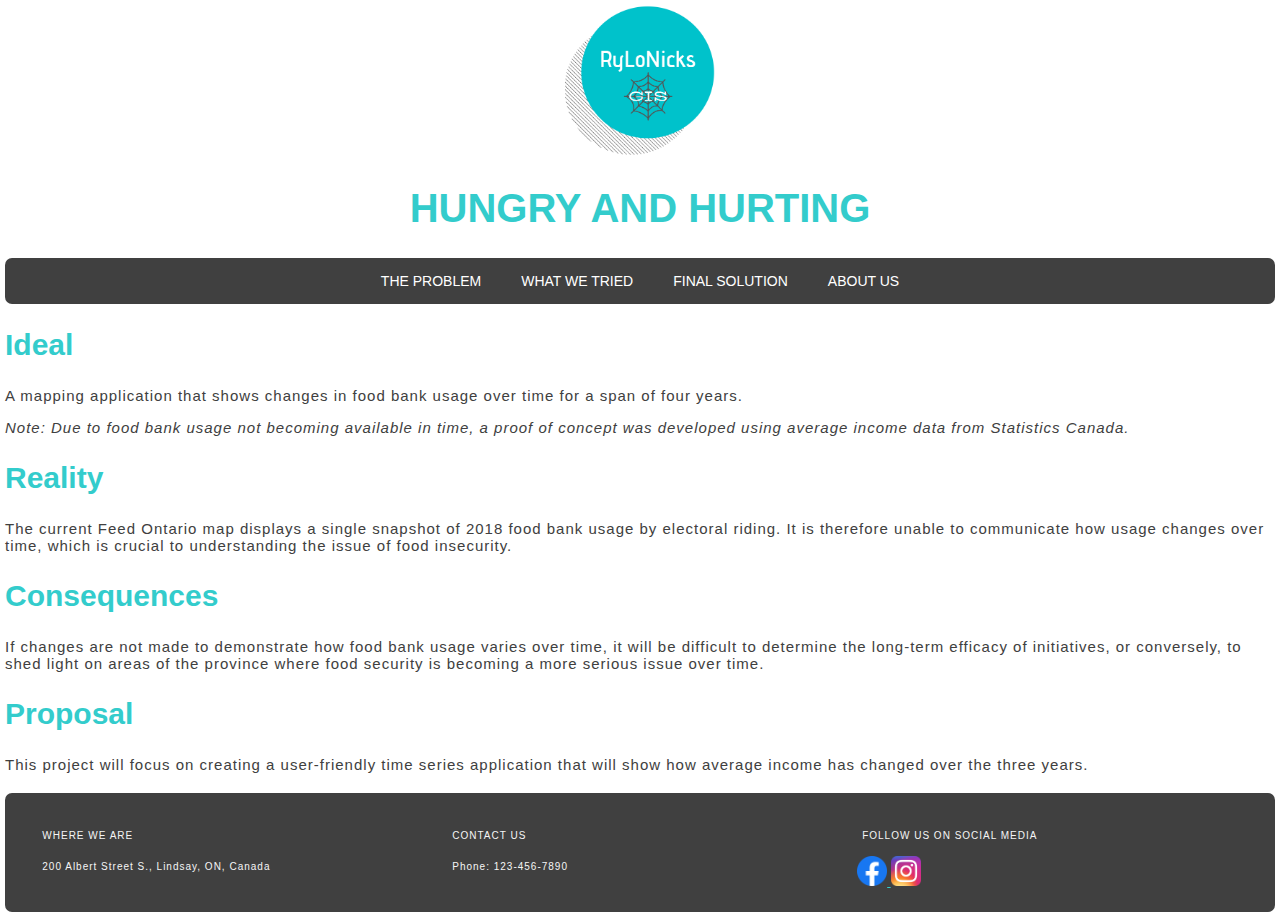
<file: index.html>
<!DOCTYPE html>
<html lang=en>
<head>
<meta charset="UTF-8"/>
<meta name="viewport" content="width=device-width, initial-scale=1"/>
<link href="style.css" rel="stylesheet" type="text/css"/>
<title>Hungry and Hurting</title>
</head>
<body>

  <!-- HEADER -->
<header>
  <img src="images/RyLoNics2.png" width="150" height="150" alt="Team logo: RyLoNicks">
  <h1>HUNGRY AND HURTING</h1>
</header>

<!-- NAVIGATION SECTION -->
<nav> <!-- inspired by the navigation list at https://www.w3schools.com/html/tryit.asp?filename=tryhtml_layout_float -->
  <div class="navbar">
      <div class="navbarlist"><a href="index.html">THE PROBLEM</a></div>
      <div class="navbarlist"><a href="WhatWeTried.html">WHAT WE TRIED</a></div>
      <div class="navbarlist"><a href="FinalSolution.html">FINAL SOLUTION</a></div>
      <div class="navbarlist"><a href="AboutUs.html">ABOUT US</a></div>
  </div>
</nav>


<!-- MAIN SECTION WITH BODY OF TEXT -->
<h2>Ideal</h2>
<p>A mapping application that shows changes in food bank usage over time for a span of four years.</p>
<p><i>Note: Due to food bank usage not becoming available in time, a proof of concept was developed using average income data from Statistics Canada.</i></p>

<h2>Reality</h2>
<p>The current Feed Ontario map displays a single snapshot of 2018 food bank usage by electoral riding. It is therefore unable to communicate how usage changes over time, which is crucial to understanding the issue of food insecurity. </p>

<h2>Consequences</h2>
<p>If changes are not made to demonstrate how food bank usage varies over time, it will be difficult to determine the long-term efficacy of initiatives, or conversely, to shed light on areas of the province where food security is becoming a more serious issue over time.</p>

<h2>Proposal</h2>
<p>This project will focus on creating a user-friendly time series application that will show how average income has changed over the three years.</p>


      

<!-- FOOTER -->
<footer>
  <div class="row">
      <div class="column">
        <p class="information">WHERE WE ARE</p>
          <p class="information">200 Albert Street S., Lindsay, ON, Canada</p>
      </div>
      
      <div class="column">
          <p class="information">CONTACT US</p>
            <p class="information">Phone: 123-456-7890</p>
      </div>
  
      <div class="column">
        <p class="information">FOLLOW US ON SOCIAL MEDIA</p>
        <a href="https://www.facebook.com/lakeheaduglobetrotters/">
          <img src="images/facebook.png" alt="facebook logo" width='30' height='30'>
        </a>
        <a href="https://www.instagram.com/">
          <img src="images/instagramlogo.png" alt="instagram camera logo" width='30' height='30'>
        </a>
      </div>
  </div>
</footer>


</body>
</html>
</file>
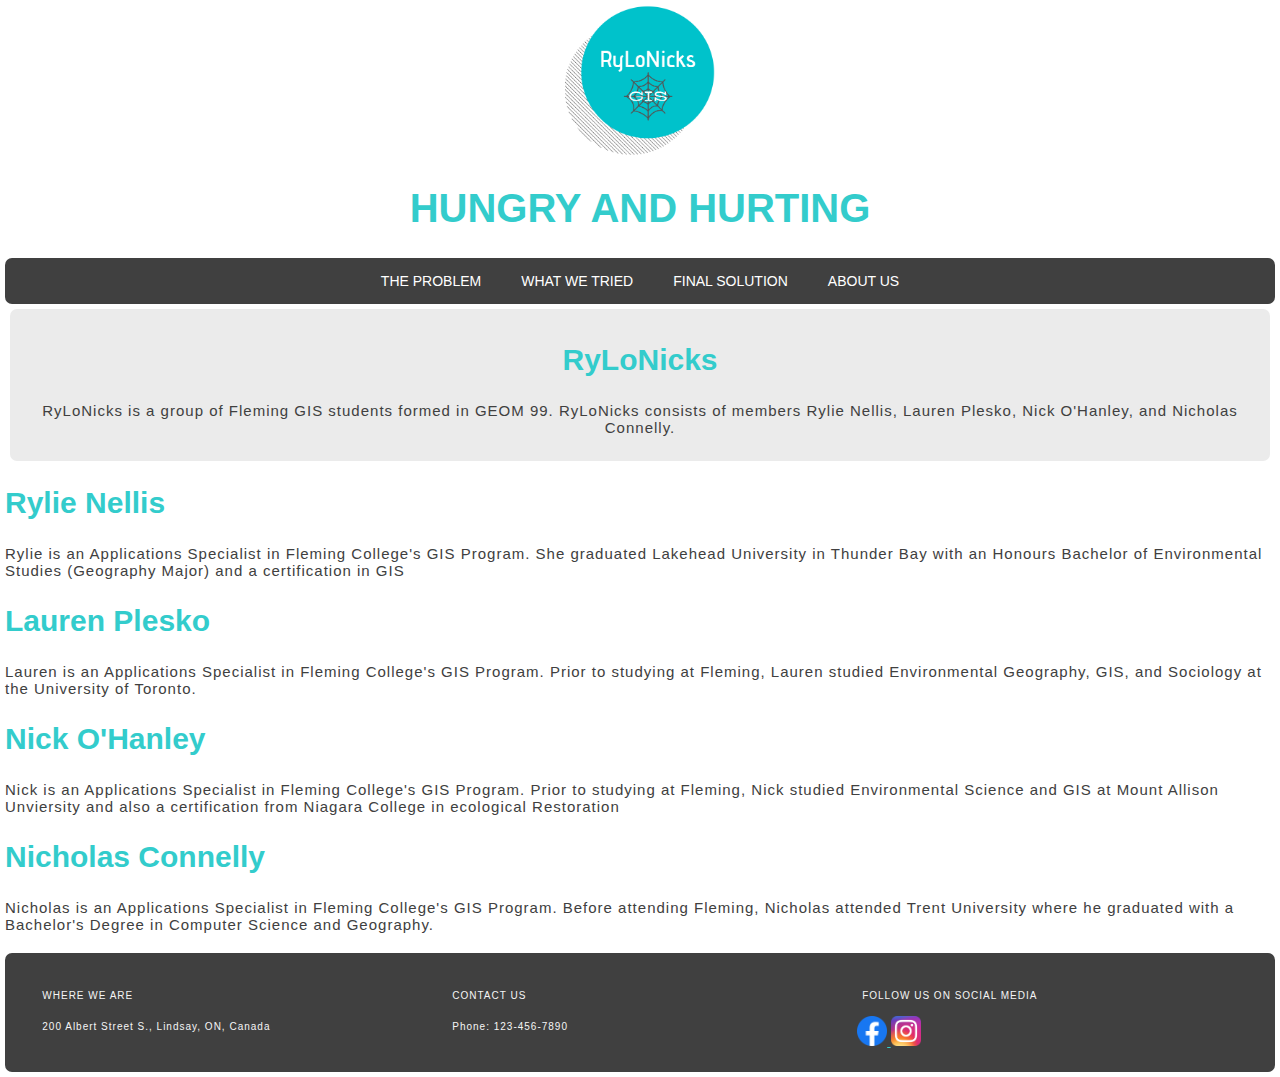
<file: AboutUs.html>
<!DOCTYPE html>
<html lang=en>
<head>
    <meta charset="UTF-8"/>
    <meta name="viewport" content="width=device-width, initial-scale=1"/>
    <link href="style.css" rel="stylesheet" type="text/css"/>
    <title>Hungry and Hurting</title>
</head>
<body>

<!-- HEADER -->
<header>
    <img src="images/RyLoNics2.png" width="150" height="150" alt="Team logo: RyLoNicks">
    <h1>HUNGRY AND HURTING</h1>
</header>

<!-- NAVIGATION SECTION -->
<nav> <!-- inspired by the navigation list at https://www.w3schools.com/html/tryit.asp?filename=tryhtml_layout_float -->
    <div class="navbar">
        <div class="navbarlist"><a href="index.html">THE PROBLEM</a></div>
        <div class="navbarlist"><a href="WhatWeTried.html">WHAT WE TRIED</a></div>
        <div class="navbarlist"><a href="FinalSolution.html">FINAL SOLUTION</a></div>
        <div class="navbarlist"><a href="AboutUs.html">ABOUT US</a></div>
    </div>
</nav>

<!-- MAIN SECTION WITH BODY OF TEXT -->
<div class="centered">
    <h2>RyLoNicks</h2>
    <p>RyLoNicks is a group of Fleming GIS students formed in GEOM 99.  RyLoNicks consists of members Rylie Nellis, Lauren Plesko, Nick O'Hanley, and Nicholas Connelly. </p>
</div>
<h2>Rylie Nellis</h2>
<p>Rylie is an Applications Specialist in Fleming College's GIS Program. She graduated Lakehead University in Thunder Bay with an Honours Bachelor of Environmental Studies (Geography Major) and a certification in GIS</p>

<h2>Lauren Plesko</h2>
<p>Lauren is an Applications Specialist in Fleming College's GIS Program.  Prior to studying at Fleming, Lauren studied Environmental Geography, GIS, and Sociology at the University of Toronto.</p>

<h2>Nick O'Hanley</h2>
<p>Nick is an Applications Specialist in Fleming College's GIS Program. Prior to studying at Fleming, Nick studied Environmental Science and GIS at Mount Allison Unviersity and also a certification from Niagara College in ecological Restoration</p>

<h2>Nicholas Connelly</h2>
<p>Nicholas is an Applications Specialist in Fleming College's GIS Program.  Before attending Fleming, Nicholas attended Trent University where he graduated with a Bachelor's Degree in Computer Science and Geography.</p>


<!-- FOOTER -->
<footer>
    <div class="row">
        <div class="column">
            <p class="information">WHERE WE ARE</p>
            <p class="information">200 Albert Street S., Lindsay, ON, Canada</p>
        </div>

        <div class="column">
            <p class="information">CONTACT US</p>
            <p class="information">Phone: 123-456-7890</p>
        </div>

        <div class="column">
            <p class="information">FOLLOW US ON SOCIAL MEDIA</p>
            <a href="https://www.facebook.com/lakeheaduglobetrotters/">
                <img src="images/facebook.png" alt="facebook logo" width='30' height='30'>
            </a>
            <a href="https://www.instagram.com/">
                <img src="images/instagramlogo.png" alt="instagram camera logo" width='30' height='30'>
            </a>
        </div>
    </div>
</footer>


</body>
</html>
</file>
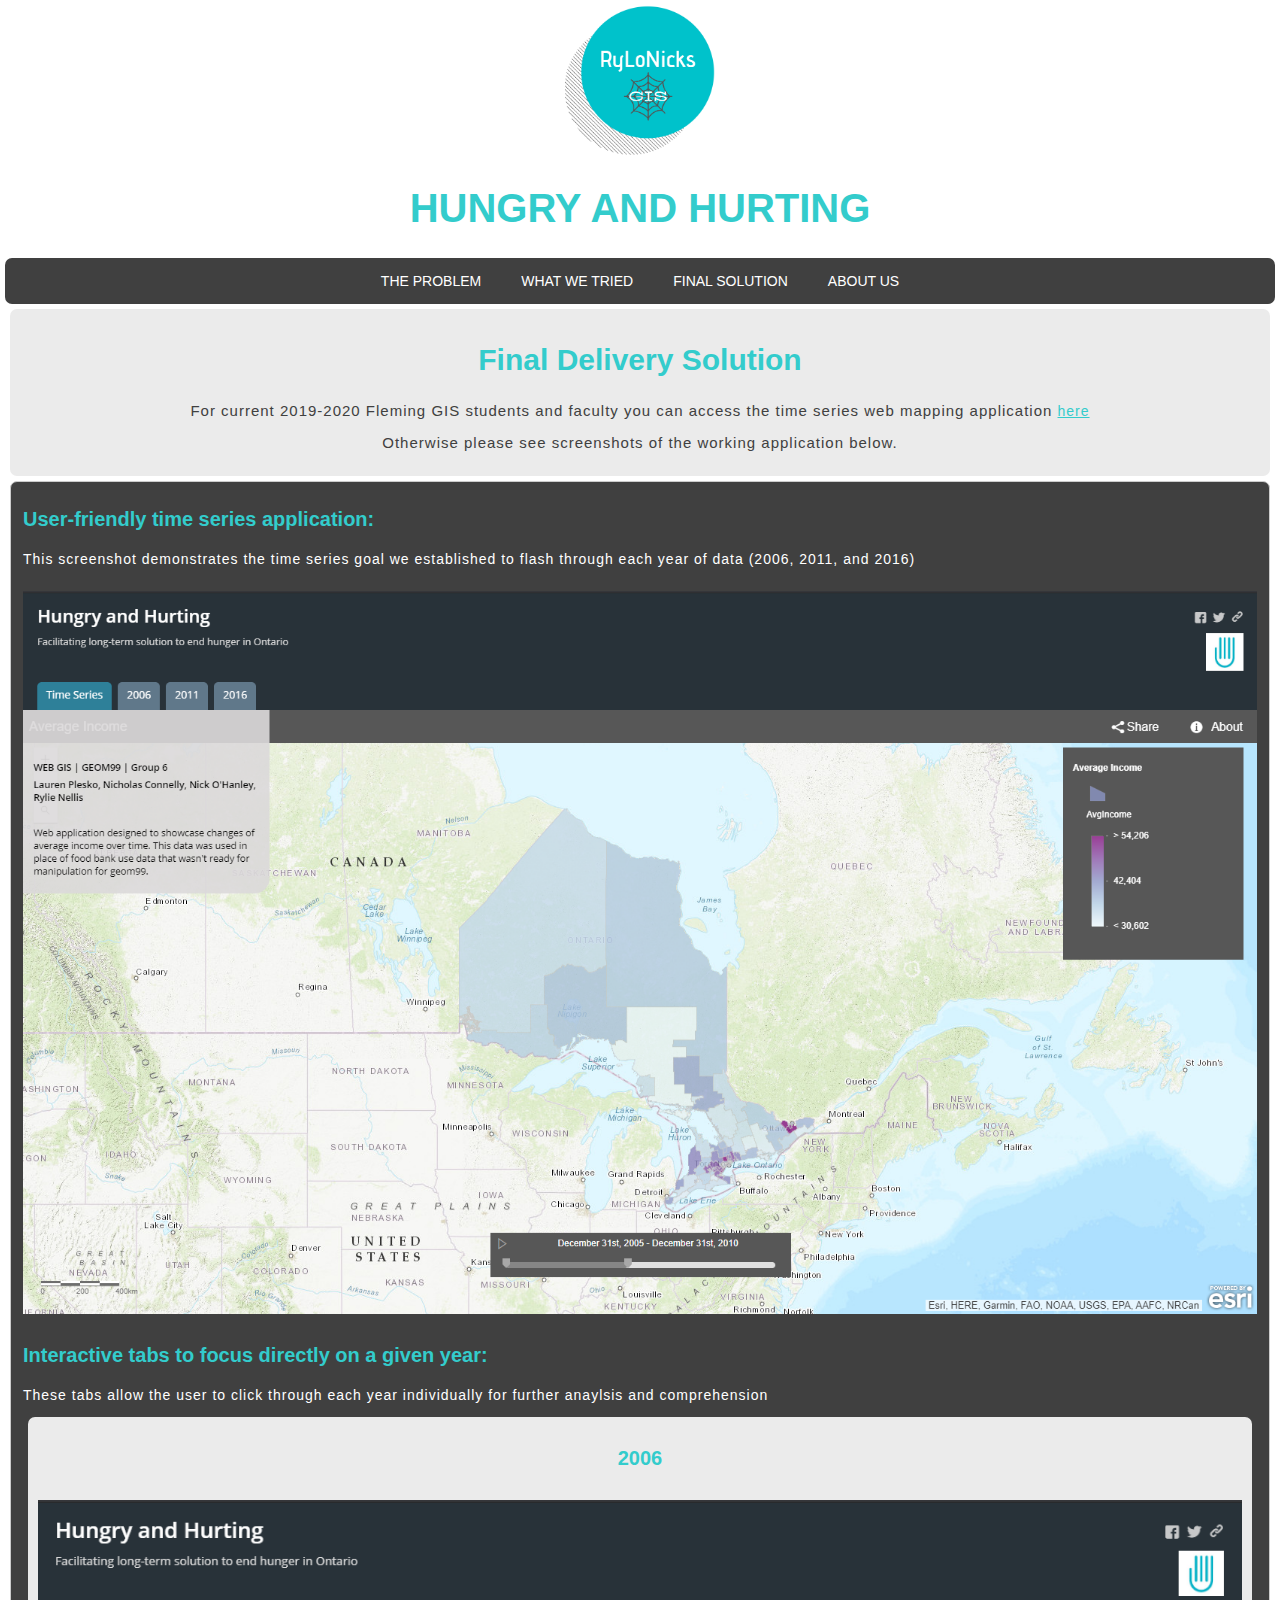
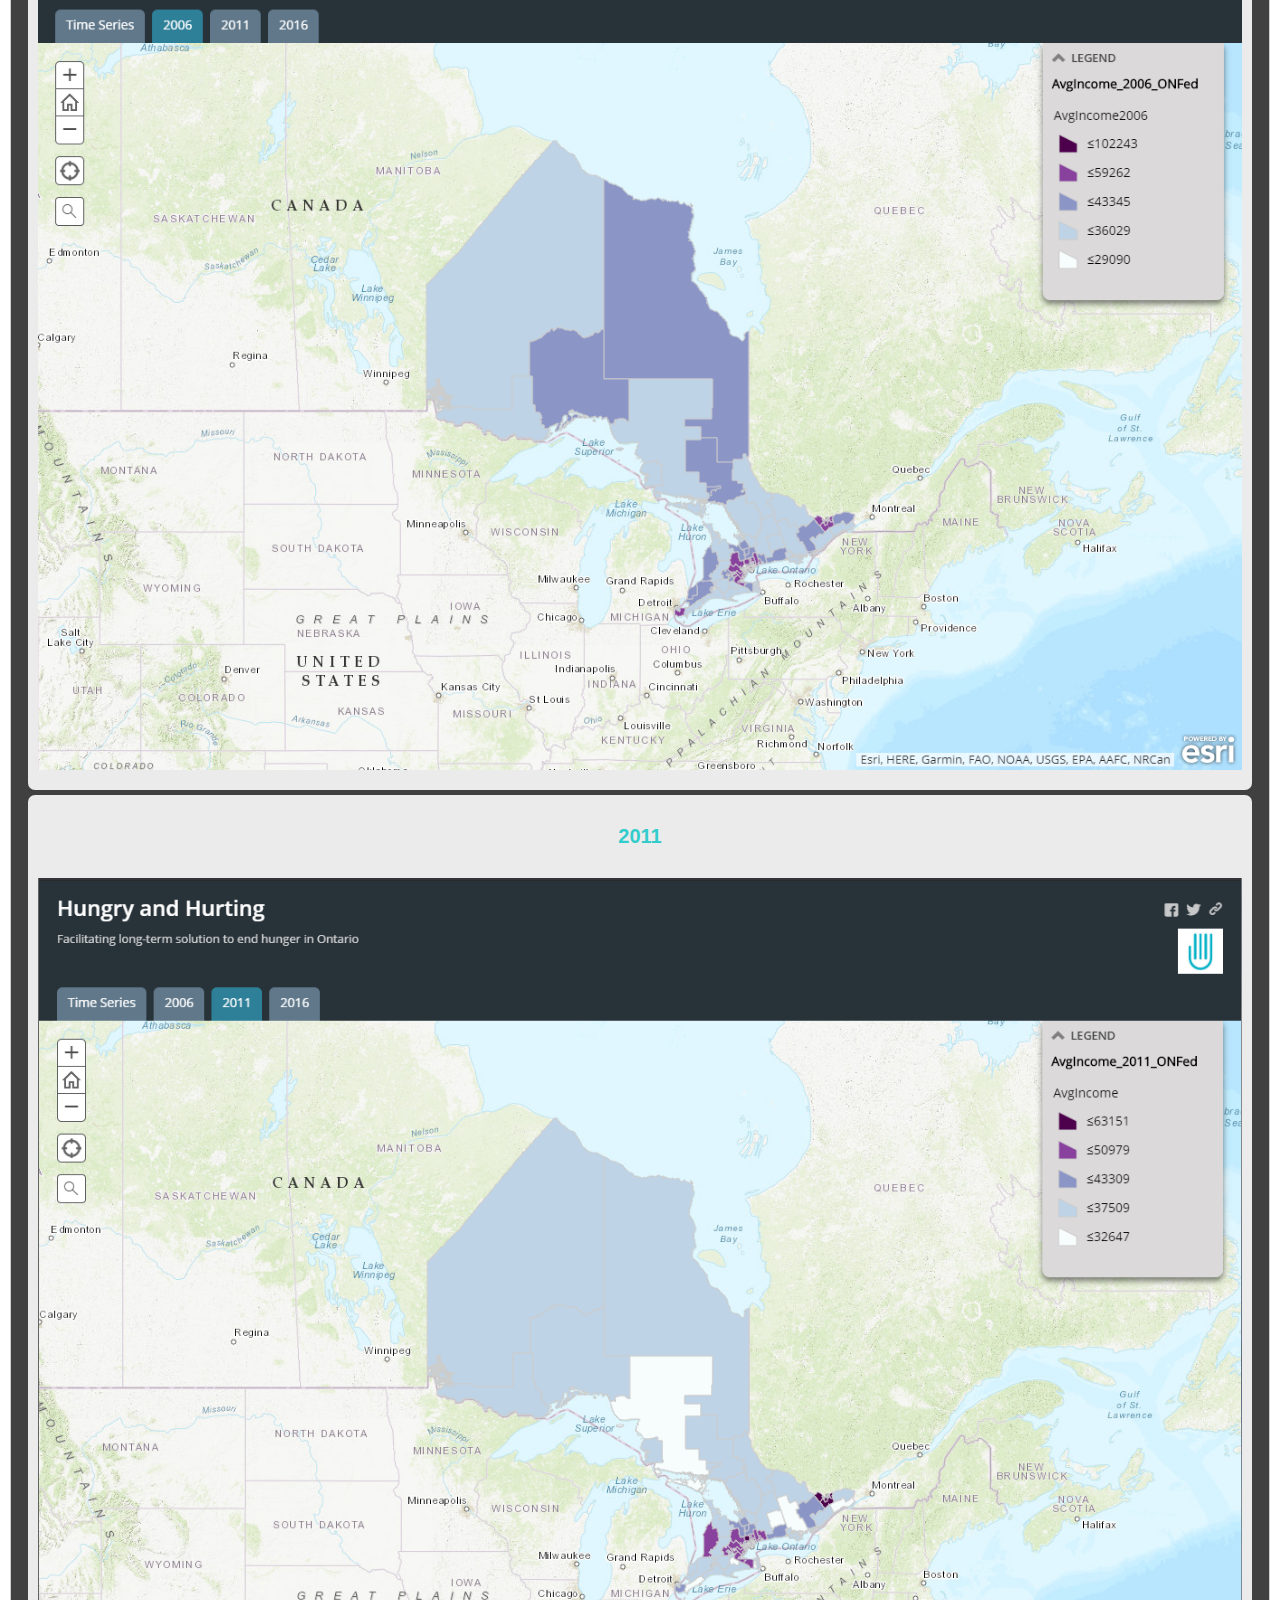
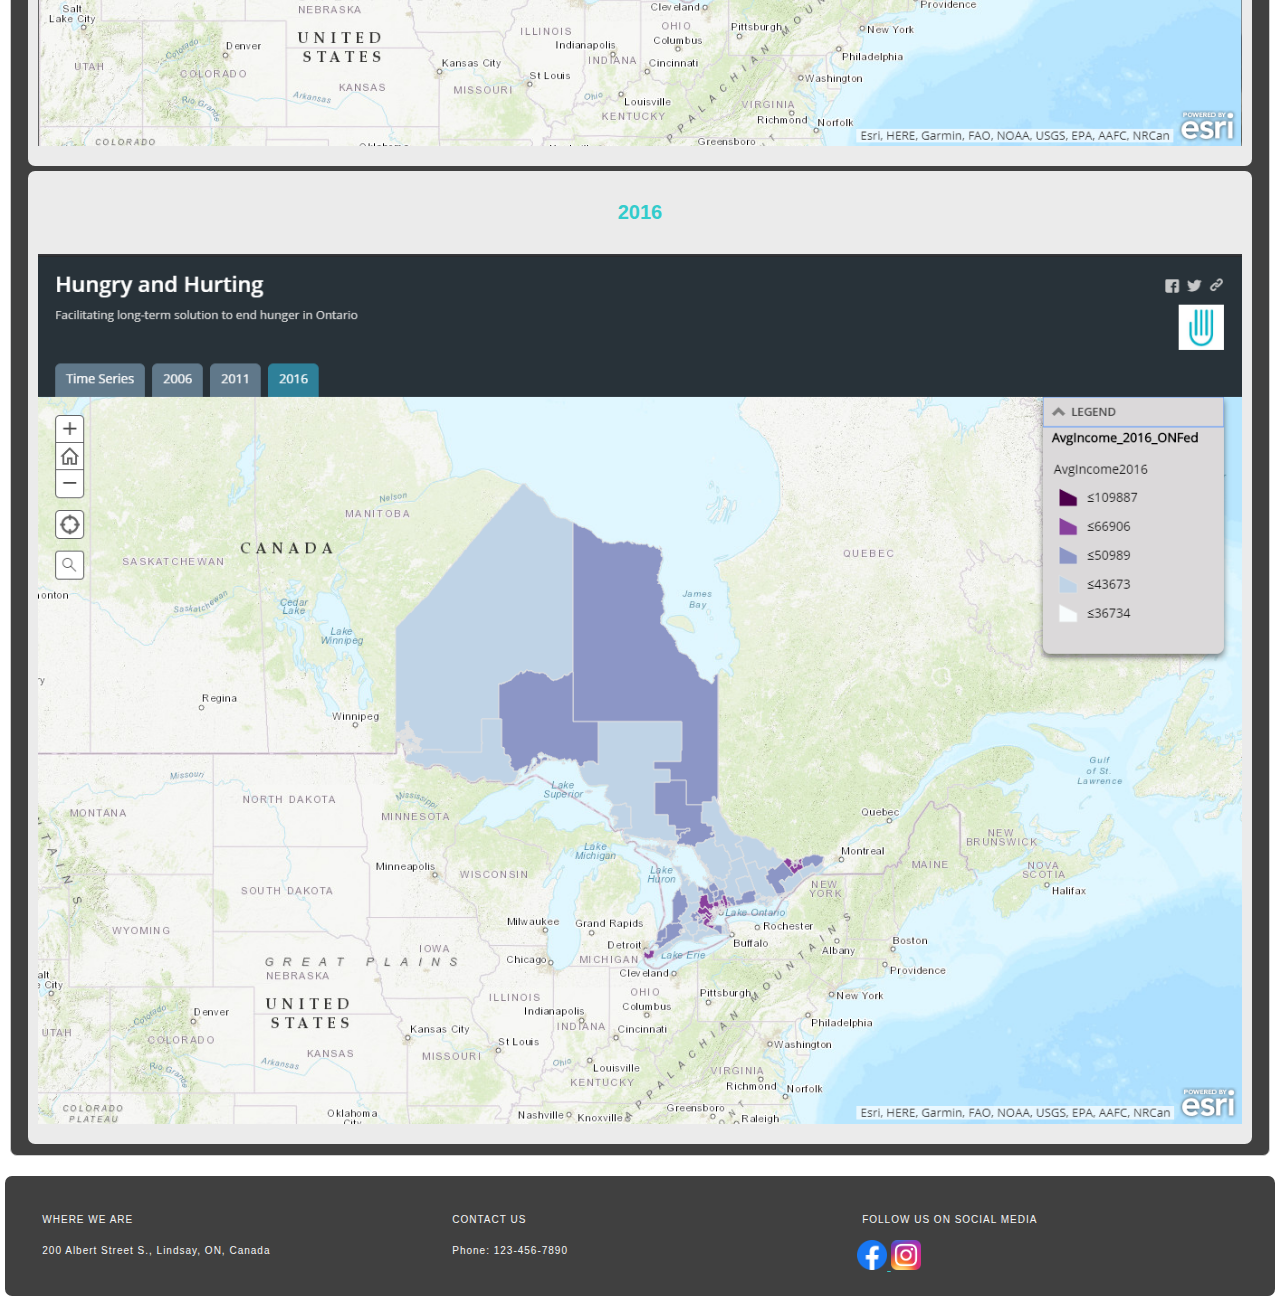
<file: FinalSolution.html>
<!DOCTYPE html>
<html lang=en>
<head>
<meta charset="UTF-8"/>
<meta name="viewport" content="width=device-width, initial-scale=1"/>
<link href="style.css" rel="stylesheet" type="text/css"/>
<title>Hungry and Hurting</title>
</head>
<body>

  <!-- HEADER -->
<header>
  <img src="images/RyLoNics2.png" width="150" height="150" alt="Team logo: RyLoNicks"> 
  <h1>HUNGRY AND HURTING</h1>
</header>

<!-- NAVIGATION SECTION -->
<nav> <!-- inspired by the navigation list at https://www.w3schools.com/html/tryit.asp?filename=tryhtml_layout_float -->
  <div class="navbar">
      <div class="navbarlist"><a href="index.html">THE PROBLEM</a></div>
      <div class="navbarlist"><a href="WhatWeTried.html">WHAT WE TRIED</a></div>
      <div class="navbarlist"><a href="FinalSolution.html">FINAL SOLUTION</a></div>
      <div class="navbarlist"><a href="AboutUs.html">ABOUT US</a></div>
  </div>
</nav>


<!-- MAIN SECTION WITH BODY OF TEXT -->
<div class="centered">
  <h2>Final Delivery Solution</h2>
  <p>For current 2019-2020 Fleming GIS students and faculty you can access the time series web mapping application <a href="https://fleming.maps.arcgis.com/apps/MapSeries/index.html?appid=2710138f6bfe4aa2ad1b115354d2aedf">here</a></p>
  <p>Otherwise please see screenshots of the working application below.</p>
</div>
<div class="finalsolution">
  <h3>User-friendly time series application:</h3>
  <p class="tabcontenttext">This screenshot demonstrates the time series goal we established to flash through each year of data (2006, 2011, and 2016)</p>
  
  <img src="images/final_solution.png" alt="Web app with time slider to show average income for 2006, 2011, and 2016" class="imgFit">

  <h3>Interactive tabs to focus directly on a given year: </h3>
  <p class="tabcontenttext">These tabs allow the user to click through each year individually for further anaylsis and comprehension </p>
  <div class="centered">
    <h3>2006</h3>
    <img src="images/AvgIncome2006.png" alt="Time Series 2006 tab showing data for average income by electoral riding for Ontario" class="imgFit">  
  </div>
  <div class="centered">
    <h3>2011</h3>
    <img src="images/AvgIncome2011.png" alt="Time Series 2011 tab showing data for average income by electoral riding for Ontario" class="imgFit">
  </div>
  <div class="centered">
    <h3>2016</h3>
    <img src="images/AvgIncome2016.png" alt="Time Series 2016 tab showing data for average income by electoral riding for Ontario" class="imgFit">
  </div>  
</div>

<!-- FOOTER -->
<footer>
  <div class="row">
      <div class="column">
        <p class="information">WHERE WE ARE</p>
          <p class="information">200 Albert Street S., Lindsay, ON, Canada</p>
      </div>
      
      <div class="column">
          <p class="information">CONTACT US</p>
            <p class="information">Phone: 123-456-7890</p>
      </div>
  
      <div class="column">
        <p class="information">FOLLOW US ON SOCIAL MEDIA</p>
        <a href="https://www.facebook.com/lakeheaduglobetrotters/">
          <img src="images/facebook.png" alt="facebook logo" width='30' height='30'>
        </a>
        <a href="https://www.instagram.com/">
          <img src="images/instagramlogo.png" alt="instagram camera logo" width='30' height='30'>
        </a>
      </div>
  </div>
</footer>


</body>
</html>
</file>
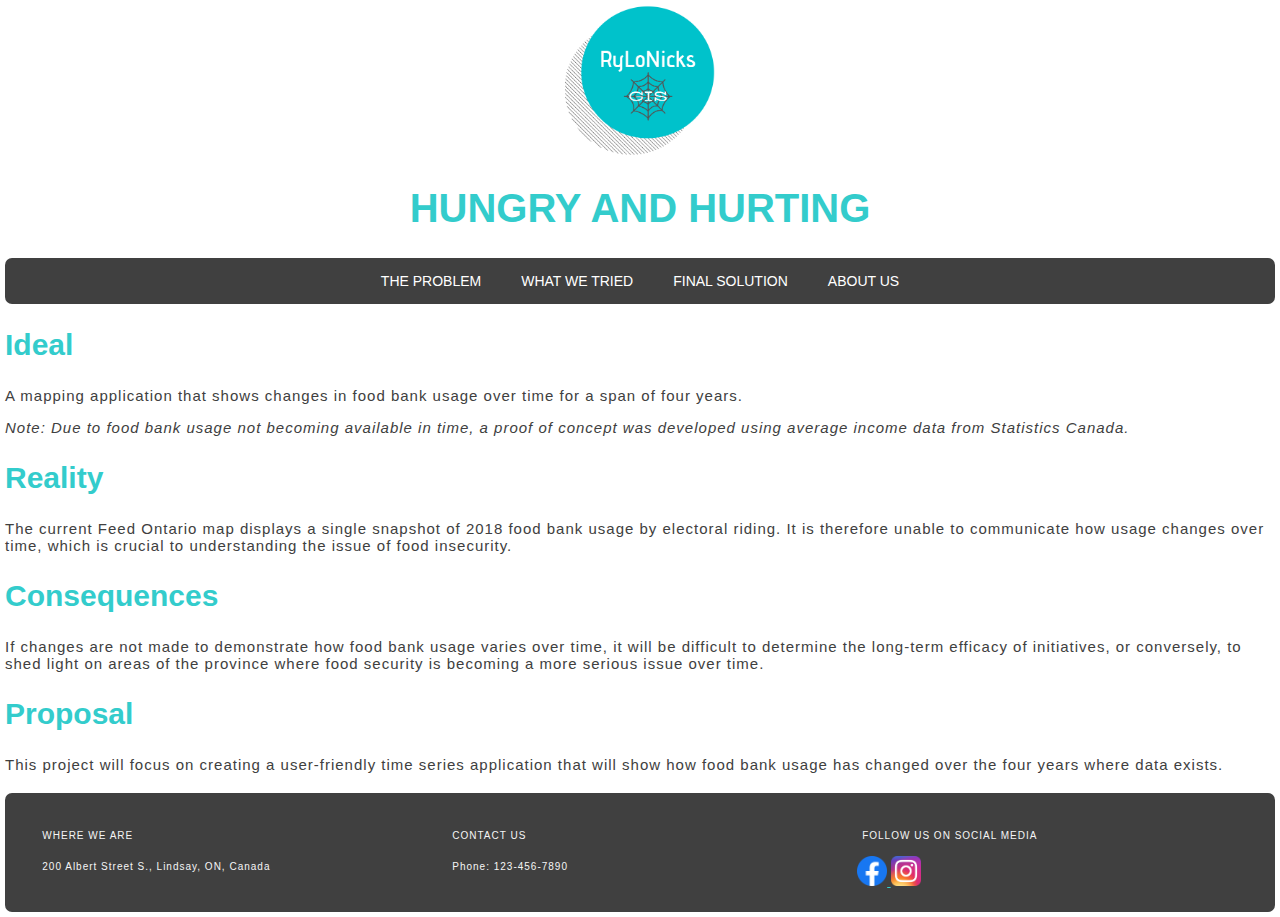
<file: TheProblem.html>
<!DOCTYPE html>
<html lang=en>
<head>
<meta charset="UTF-8"/>
<meta name="viewport" content="width=device-width, initial-scale=1"/>
<link href="style.css" rel="stylesheet" type="text/css"/>
<title>Hungry and Hurting</title>
</head>
<body>

  <!-- HEADER -->
<header>
  <img src="images/RyLoNics2.png" width="150" height="150" alt="Team logo: RyLoNicks">
  <h1>HUNGRY AND HURTING</h1>
</header>

<!-- NAVIGATION SECTION -->
<nav> <!-- inspired by the navigation list at https://www.w3schools.com/html/tryit.asp?filename=tryhtml_layout_float -->
  <div class="navbar">
      <div class="navbarlist"><a href="TheProblem.html">THE PROBLEM</a></div>
      <div class="navbarlist"><a href="WhatWeTried.html">WHAT WE TRIED</a></div>
      <div class="navbarlist"><a href="FinalSolution.html">FINAL SOLUTION</a></div>
      <div class="navbarlist"><a href="AboutUs.html">ABOUT US</a></div>
  </div>
</nav>


<!-- MAIN SECTION WITH BODY OF TEXT -->
<h2>Ideal</h2>
<p>A mapping application that shows changes in food bank usage over time for a span of four years.</p>
<p><i>Note: Due to food bank usage not becoming available in time, a proof of concept was developed using average income data from Statistics Canada.</i></p>

<h2>Reality</h2>
<p>The current Feed Ontario map displays a single snapshot of 2018 food bank usage by electoral riding. It is therefore unable to communicate how usage changes over time, which is crucial to understanding the issue of food insecurity. </p>

<h2>Consequences</h2>
<p>If changes are not made to demonstrate how food bank usage varies over time, it will be difficult to determine the long-term efficacy of initiatives, or conversely, to shed light on areas of the province where food security is becoming a more serious issue over time.</p>

<h2>Proposal</h2>
<p>This project will focus on creating a user-friendly time series application that will show how food bank usage has changed over the four years where data exists.</p>


      

<!-- FOOTER -->
<footer>
  <div class="row">
      <div class="column">
        <p class="information">WHERE WE ARE</p>
          <p class="information">200 Albert Street S., Lindsay, ON, Canada</p>
      </div>
      
      <div class="column">
          <p class="information">CONTACT US</p>
            <p class="information">Phone: 123-456-7890</p>
      </div>
  
      <div class="column">
        <p class="information">FOLLOW US ON SOCIAL MEDIA</p>
        <a href="https://www.facebook.com/lakeheaduglobetrotters/">
          <img src="images/facebook.png" alt="facebook logo" width='30' height='30'>
        </a>
        <a href="https://www.instagram.com/">
          <img src="images/instagramlogo.png" alt="instagram camera logo" width='30' height='30'>
        </a>
      </div>
  </div>
</footer>


</body>
</html>
</file>
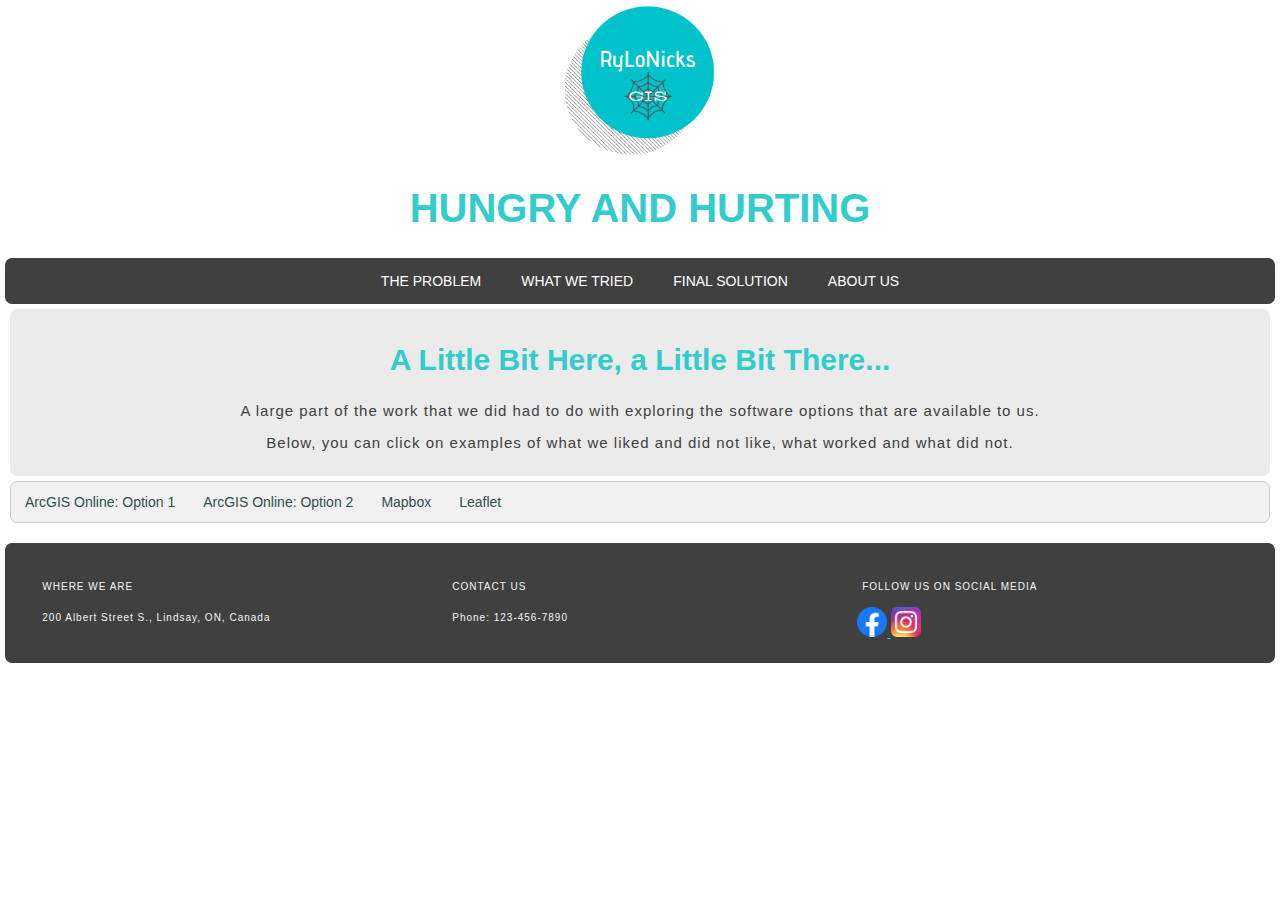
<file: WhatWeTried.html>
<!DOCTYPE html>
<html lang=en>
<head>
<meta charset="UTF-8"/>
<meta name="viewport" content="width=device-width, initial-scale=1"/>
<link href="style.css" rel="stylesheet" type="text/css"/>
<title>Hungry and Hurting</title>
</head>
<body>

  <!-- HEADER -->
<header> 
  <img src="images/RyLoNics2.png" width="150" height="150" alt="Team logo: RyLoNicks">
  <h1>HUNGRY AND HURTING</h1>
</header>

<!-- NAVIGATION SECTION -->
<nav> <!-- inspired by the navigation list at https://www.w3schools.com/html/tryit.asp?filename=tryhtml_layout_float -->
  <div class="navbar">
      <div class="navbarlist"><a href="index.html">THE PROBLEM</a></div>
      <div class="navbarlist"><a href="WhatWeTried.html">WHAT WE TRIED</a></div>
      <div class="navbarlist"><a href="FinalSolution.html">FINAL SOLUTION</a></div>
      <div class="navbarlist"><a href="AboutUs.html">ABOUT US</a></div>
  </div>
</nav>


<!-- MAIN SECTION WITH BODY OF TEXT -->
<div class="centered">
    <h2>A Little Bit Here, a Little Bit There...</h2>
    <p>A large part of the work that we did had to do with exploring the software options that are available to us.</p>
    <p>Below, you can click on examples of what we liked and did not like, what worked and what did not.</p>
</div>
    
<!--TABS SECTION-->
<!--Inspired by https://www.w3schools.com/howto/howto_js_tabs.asp-->
<script src="script.js"></script>
<div class="tab">
    <button class="tablinks" onclick="openName(event, 'AGOLTimeAware')" id="defaultOpen">ArcGIS Online: Option 1</button>
    <button class="tablinks" onclick="openName(event, 'AGOLDashboard')">ArcGIS Online: Option 2</button>
    <button class="tablinks" onclick="openName(event, 'Mapbox')">Mapbox</button>
    <button class="tablinks" onclick="openName(event, 'Leaflet')">Leaflet</button>
</div>


<!--TAB CONTENT -->

<div id="AGOLTimeAware" class="tabcontent">
    <h3>ArcGIS Online: Time Aware</h3>
    <h4>User Experience:</h4>
    <p class="tabcontenttext">When attempting to load the time series as a feature service within ArcGIS Online, only some portions of the polygon dataset would load, for unknown reasons.  Had to correctly format the dates and then export as a shapefile in order for ArcGIS Online to be able to recognize and set the time series.  Had to do some configuring with the web app but for some reason ArcGIS online formats dates oddly and I'm not sure why - the next step was to look into customizing the dates within github and changing the rendering speeds. (See below for limited options of data customization)</p>
    <img src="images/Timechanges.png" alt="AGOL online" class="imgFit">
    <p class="tabcontenttext">After rendering speeds were configured - the dates within the time series were tried to be altered for just 3 ticks where it displayed the data on the time series for data that was available but was unable to be accomplished after many attempts - the variables seem to be linked and would break every time I would alter some variable - A full list of confiugration list of time variables is listed below</p>
    <img src="images/Configuration.png" alt="congiguration" class="imgFit">
    <p class="tabcontenttext">Overall this was the most visually appealing and was decided on for the final solution in conjuction with the dashboard solution to provide clarity</p>
    <img src="images/timeaware1.png" alt="time" class="imgFit">
    <h4>Pros:</h4>
    <ul>
      <li class="tabcontenttext">relatively easy to configure and customize within the ArcGIS Online Environments - Date + times seem to be finicky</li>
      <li class="tabcontenttext">Visually appealing with a good user experience</li>
    </ul> 
    <h4>Cons:</h4>
    <ul>
      <li class="tabcontenttext">slow to render polygons - needs more configuration outside of the ArcGIS online environment</li>
      <li class="tabcontenttext">limits options to ESRI's suite of products</li>
      <li class="tabcontenttext">Difficult to configure specific time settings within the Javascript - only limited options available - often would break</li>
    </ul> 
    <h4>Future Possibilities:</h4>
    <ul>
      <li class="tabcontenttext">explore additional time changes within the code itself with more time</li>
      <li class="tabcontenttext">add contextal information for the dates instead of just a legend and color extras</li>
      <li class="tabcontenttext">add i-frames to the website to integrate the application if there was more time</li>
    </ul>
</div>

<div id="AGOLDashboard" class="tabcontent">
  <h3>ArcGIS Online: Dashboard</h3>
  <h4>User Experience:</h4>
  <p class="tabcontenttext">Wanted to explore other means of delivery through ESRI aside from the time series noted earlier.  AGOL Dashboard offered a way to import a web map and add supplementary data and widgets to further enhance the web map.  This product provided an easy way to configure the view. However, configuring a working layout that was also visually appealing proved to be very difficult as dashboard is very limiting in the sizing allowed for each individual widget. There was not a clear way to reduce the size of each widget to better use the available space.  Dashboard allowed for manual filtering (using a drop-down menu) based on the data within the web map.  Category selectors were able to highlight the data belonging to each census year and only display that year's data on the map.  Additionally, graphs and charts can be added to further supplement the web map.  The next steps for this form of delivery would be to further explore the widgets that could be used, as well as embedding the dashboard in a webpage.</p>
  <img src="images/Dashboardinitial.jpg" alt="AGOL Dashboard: Screenshot of the initial product with drop down menu for user to select year of interest" class="imgFit">
  <p class="tabcontenttext">After the initial Dashboard was created (above), more time was spent attempting to refine the product to provide an alternative to the AGOL Time Aware Solution.  In this iteration of the Dashboard (below), a pie chart was added to help display the overall average income values for each year.  Additionally, the pie chart partially served as an alternative to the drop down selector as selecting a portion of the pie chart will update the filter displayed on the map to show the selected year.  Unfortunately, this modification did not work as intended, as it clashed with the drop down selector. Using only the pie chart, there was no way of identifying which layer was being displayed until the user made a selection.  Although this option allowed for the display of the data and supplementary information, it did not offer enough flexibility to warrant use in the final product.</p>
  <img src="images/Dashboard2.jpg" alt="AGOL Dashboard: Screenshot of the refined product with pie chart selector" class="imgFit">
  <h4>Pros:</h4>
  <ul>
    <li class="tabcontenttext">easy to configure</li>
    <li class="tabcontenttext">easy to display web map(s)</li>
    <li class="tabcontenttext">additional widgets can be added</li>
    <li class="tabcontenttext">potential to be embedded in webpages</li>
    <li class="tabcontenttext">customizable layout</li>
    <li class="tabcontenttext">user can manually filter data by year using the dropdown (seen on left side)</li>
    <li class="tabcontenttext">pop ups available to display additional information</li>
  </ul>
  <h4>Cons:</h4>
  <ul>
    <li class="tabcontenttext">not a great deal of customization in terms of stylization</li>
    <li class="tabcontenttext">filtering of data by year must be done manually with the dropdown</li>
    <li class="tabcontenttext">need to refine dataset to ensure that popups make sense, or disable them altogether</li>
    <li class="tabcontenttext">slow to render polygons</li>
  </ul>
  <h4>Future Possibilities:</h4>
  <ul>
    <li class="tabcontenttext">explore additional widgets that may improve user experience</li>
    <li class="tabcontenttext">explore using Time-Aware map from above in the map frame</li>
  </ul>
</div>

<div id="Mapbox" class="tabcontent">   
    <h3>Mapbox</h3>
    <p class="tabcontenttext">Mapbox is a world-renowned open-source software that is used by recognized organizations such as Ancestry, the Weather Company, Facebook, Lonely Planet, Tableau and the list goes on.  Mapbox is a location data platform for both developers and designers and is available anywhere around the world with live updates happening every minute. A simple way to understand the Mapbox platform is to compare it to a pile of Lego blocks that users can use to assemble various web configurations to achieve their needs and tell their story.</p>
    <h4>User Experience:</h4>
    <p class="tabcontenttext">The goal in mind when exploring this option was to configure a readily available template for generating a time slider.  This appeared to be a relatively straightforward template to configure, but upon further inspection, it became apparent that it in fact requires a lot of configuration that we struggled to wrap our heads around.</p>
    <p class="tabcontenttext">We began by publishing the income layer to AGOL from ArcGIS Pro, once with time enabled on the layer, and once without.  From there, we began our adventure of attempting to dissect the Mapbox template of interest.  We had a difficult time configuring the code to display our map layers, as geoJSON is hard to understand as variables when there are so many for each electoral riding. We attempted to query the layers to represent a single year (Where YEAR = 2011) to draw the GeoJSON into the time series web application. This integration method proved unsuccessful and requires further exploration (perhaps with a hosted service on ArcGIS Server).</p>
    <p class="tabcontenttext">After dedicating many hours toward sorting out the variables in the code and deciphering how to integrate our service, we determined that it was not worth pouring more time into.  While this was a bit of a hard pill to swallow (we are very stubborn), this was the best decision for us, as we were starting to lean toward using ArcGIS.</p>
    <p class="tabcontenttext">For the sake of demonstrating the extent to which we could accomplish minor tasks related to Mapbox, the image below shows the time slider that we were attempting to configure.  We got as far as configuring the time slider to have three break points (2006, 2011, 2016), and configured a legend to display the income categories in our data.  Upon further investigating and enlightenment from guest lecturer Connor Houston, we were also able to configure a new tileset and embed it as a style, but only for one year of data. This means that the time slider is not interactive which was one of our primary objectives. Unfortunately, this was as far as we got.</p>
    <div class="iframeMap">
      <iframe title="Mapbox" src="https://rylienellis.github.io/geom99/TestingProject/mapbox.html"></iframe>
    </div>
    <h4>Pros:</h4>
    <ul>
      <li class="tabcontenttext">ideal outcome as shown in <a href="https://docs.mapbox.com/mapbox-gl-js/example/timeline-animation/?utm_medium=sem&utm_source=google&utm_campaign=sem%7Cgoogle%7Cbrand%7Cchko-googlesearch-pr01-dynamicsearchcampaign-nb.broad-all-landingpage-search&utm_term=brand&utm_content=chko-googlesearch-pr01-dynamicsearchcampaign-nb.broad-all-landingpage-search&gclid=CjwKCAjwvOHzBRBoEiwA48i6Amgs-mnAWEnVepHPlhsupkTx0BZHkhz2r6KC7ZC88d0wn-IGWATngBoCpW4QAvD_BwE">this template</a> is clean/simple, which is what we were aiming for</li>
    </ul>
    <h4>Cons:</h4>
    <ul>
      <li class="tabcontenttext">difficult to configure (did not continue to pursue this option, as it was consuming too much time with little to no real progress)</li>
    </ul>
    <h4>Future Possibilities:</h4>
    <ul>
      <li class="tabcontenttext">explore the possibility of first publishing the service on a server and calling it that way</li>
    </ul>
</div>

<div id="Leaflet" class="tabcontent">
    <h3>Leaflet</h3>
    <p class="tabcontenttext">Leaflet is an open source JavaScript library that is available for download at only 38KB for the current 1.7 version library. Its configuration ability is simple and can be enhanced with many other open and non-open source web applications such as Mapbox, OpenStreetMap, and ESRI suite. This application is growing in popularity throughout the web development community since it has tons of documentation written for tutorials, additional plugins, and source code references. Although this plethora of resources indicates it is easily navigated and readable, I can assure you -  it is not. In fact, there are so many different rabbit holes you can fall down trying to find a solution to your problem that you forget what you were looking for in the first place.</p>
    <h4>User Experience:</h4>
    <p class="tabcontenttext">The primary exploration was first to load average income data as unique values assigned as low income, middle income, and high income to represent a choropleth map. This was easily configured using a hosted feature service from ArcGIS Online. However, the cartography using Leaflet is not very appealing or easily configurable.  The two figures below demonstrate the not-so-ideal default symbology, as well as the flatness of the options when attempting to tweak it.</p>
    <div class="iframeMap">
      <iframe title="Leaflet" src="https://rylienellis.github.io/geom99/week9/item3/esrileaflet.html"></iframe>
    </div>
    <p class="tabcontenttext">Since this interactive map is using a hosted layer on arcgis online here is a screenshot.</p>
    <img src="images/leafletExample.png" alt="Leaflet: Screenshot of the not-so-great symbology that it defaulted to" class="imgFit">
    <img src="images/symbologycode.png" alt="Leaflet: Screenshot of the lack of options when modifying the symbology" class="imgFit">
    <p class="tabcontenttext">The next step was to explore the time series aspect for our problem statement. Creating a web application through Leaflet was easy using the ESRI_Leaflet plugin that allowed us to use published services from ArcGIS Online without converting file types. This plugin also offered a visualizing time from a feature layer - however the application was not user friendly for our purposes of displaying a choropleth map of different years and so it was abandoned.  There were few other configurations that could use a time series aspect. However, none accomplished our primary goals of having a user-friendly application.</p>
    <h4>Pros:</h4>
    <ul>
      <li class="tabcontenttext">easy to configure</li>
      <li class="tabcontenttext">good adaptability for symbology</li>
    </ul>
    <h4>Cons:</h4>
    <ul>
      <li class="tabcontenttext">not a sleek design</li>
      <li class="tabcontenttext">very slow rendering of polygons for large datasets</li>
    </ul>
    <h4>Future Possibilities:</h4>
    <ul>
      <li class="tabcontenttext">explore various repositories for source code relating to time series</li>
      <li class="tabcontenttext">improve symbology for outlines and transparency</li>
    </ul>
</div>

      

<!-- FOOTER -->
<footer>
  <div class="row">
      <div class="column">
        <p class="information">WHERE WE ARE</p>
          <p class="information">200 Albert Street S., Lindsay, ON, Canada</p>
      </div>
      
      <div class="column">
          <p class="information">CONTACT US</p>
            <p class="information">Phone: 123-456-7890</p>
      </div>
  
      <div class="column">
        <p class="information">FOLLOW US ON SOCIAL MEDIA</p>
        <a href="https://www.facebook.com/lakeheaduglobetrotters/">
          <img src="images/facebook.png" alt="facebook logo" width='30' height='30'>
        </a>
        <a href="https://www.instagram.com/">
          <img src="images/instagramlogo.png" alt="instagram camera logo" width='30' height='30'>
        </a>
      </div>
  </div>
</footer>


</body>
</html>
</file>
<file: style.css>
/* Base CSS for overall website */
h1 {
    font-size: 40px;
    font-family: sans-serif;
    text-align: center;
    color: #33cccc;
  }
  h2 {
    font-size: 30px;
    font-family: sans-serif;
    color: #33cccc
  }
  h3 {
    font-size: 20px;
    font-family: sans-serif;
    font-weight: bold;
    color: #33cccc;
  }
  h4 { 
    font-size: 15px;
    font-family: sans-serif;
    color:#adebeb;
  }
  p, li {
    font-size: 15px;
    font-family: sans-serif;
    color: #404040;
    letter-spacing: 1px;
  }
  body{
    background-color: white;
    margin: 5px;
  }
  header {
    text-align:center;
    font-family: 'Segoe UI', Tahoma, Geneva, Verdana, sans-serif
  }
  a {
    text-align: left;
    font-size: 14px;
    font-weight: normal;
    color: #33cccc 
  }
  .centered{
    text-align: center;
    background-color: rgb(235, 235, 235);
    padding: 10px;
    margin: 5px;
    border-radius: 7px;
  }
  .imgFit {
    max-width: 100%;
    height: auto;
    /* object-fit: contain; */
    object-position: 50% 50%;
    display: block;
    margin-left: auto;
    margin-right: auto;
    padding-top: 10px; 
    padding-bottom: 10px;
  }
  .iframeMap iframe {
    position: relative;
    top: 0;
    left: 0;
    width: 95%;
    height: 550px;
    padding: 10px;
    border: solid #404040;
    display: block;
    margin-left: auto;
    margin-right: auto;
    border-radius: 7px;
  }
  /* END of base CSS */
  
  /* NAVBAR container and contents */
  
  .navbar { /* the beginning of the navigation bar, present on all pages of the site */
    /* base format derived from w3schools.com/css/tryit.asp?filename=trycss_navbar_horizontal_black */
    list-style-type: none;
    margin-bottom: 5px;
    padding: 5px;
    overflow: hidden;
    display: flex;
    align-items: center;
    justify-content: center;
    background-color: #404040;
    border-radius: 7px; /* slightly rounded edges */
  }
  /* this keeps the links of the navigation bar to the left, rather than the default stacked */
  .navbarlist { 
    float: left;
  }
  .navbarlist a {
    display: block;
    color: white;
    padding: 10px 20px 10px 20px; 
    text-align: center;
    font-family: sans-serif;
    text-decoration: none;
    border-radius: 7px;
  }
  /* navbar style on hover */
  .navbarlist a:hover {
    background-color: white;
    color: #33cccc;
    border-radius: 7px;
  }
  
  /* END of navbar */
  
  /* TABS on What We Tried page */
  
  /* Style the tab */
  .tab {
    overflow: hidden;
    border: 1px solid #ccc;
    background-color: #f1f1f1;
    border-radius: 7px;
    margin: 5px;
  }
  /* Style the buttons that are used to open the tab content */
  .tab button {
    background-color: inherit;
    color: darkslategray;
    font-family: sans-serif;
    font-size: 14px;
    float: left;
    border: none;
    outline: none;
    cursor: pointer;
    padding: 12px 14px;
    transition: 0.3s;
  }
  /* Change background color of buttons on hover */
  .tab button:hover {
    background-color: #ddd;
  }
  /* Create an active/current tablink class */
  .tab button.active {
    background-color: #ccc;
  }
  /* Style the tab content */
  .tabcontent {
    display: none;
    padding: 6px 12px;
    border: 1px solid #ccc;
    border-radius: 7px;
    margin: 5px;
    background-color: #404040;
  }
  .tabcontenttext {
    text-align: left;
    font-size: 14px;
    font-weight: normal;
    color: white
  }
  /* END of tabs CSS */

  .finalsolution {
    padding: 6px 12px;
    border: 1px solid #ccc;
    border-radius: 7px;
    margin: 5px;
    background-color: #404040;
  }
  .iframeLeaf {
    position: relative;
    padding: 50%;
    height: 0;
    max-width: 100%;
  }

  /* FOOTER */
  footer {
    margin-top: 20px;
    padding: 10px 20px 10px 20px;
    font-size: 10px;
    color: whitesmoke;
    background-color: #404040;
    border-radius: 7px;
  }
  p.information {
    text-align: left;
    padding: 5px;
    font-family: sans-serif;
    font-size: 10px;
    color: whitesmoke;
  }
  .column { /* Columns inspired by https://www.w3schools.com/cssref/tryit.asp?filename=trycss3_column-rule */
    float: left;
    width: 31.33%;
    margin: 1%;
    border-radius: 5px;
  }
  .row:after {
    content: "";
    display: table;
    clear: both;
  }
  /* END of footer */
  
  /* END of CSS */
</file>
